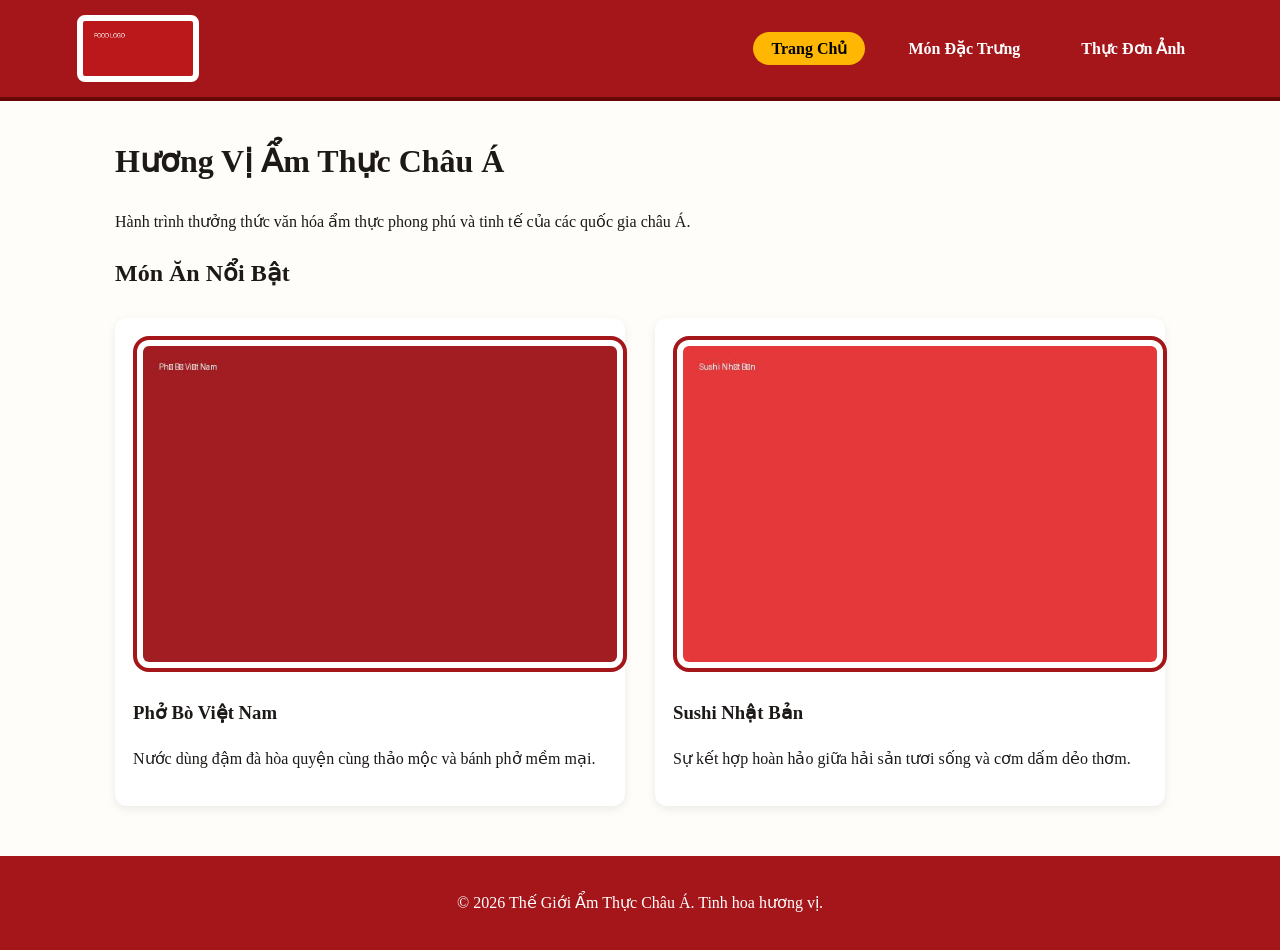
<file: index.html>
<!DOCTYPE html>
<html lang="vi">
<head>
    <meta charset="UTF-8">
    <meta name="viewport" content="width=device-width, initial-scale=1.0">
    <title>Ẩm Thực Châu Á - Trang Chủ</title>
    <link rel="stylesheet" href="css/style.css">
</head>
<body>
    <a href="#main-content" class="skip-link">Chuyển đến Nội dung chính</a>
    <nav class="nav-flex">
        <img src="images/logo.png" alt="Logo Ẩm Thực Châu Á" class="nav-logo">
        <ul class="nav-links">
            <li><a href="index.html" class="active">Trang Chủ</a></li>
            <li><a href="monan.html">Món Đặc Trưng</a></li>
            <li><a href="thucdon.html">Thực Đơn Ảnh</a></li>
        </ul>
    </nav>
    <main id="main-content">
        <h1>Hương Vị Ẩm Thực Châu Á</h1>
        <p>Hành trình thưởng thức văn hóa ẩm thực phong phú và tinh tế của các quốc gia châu Á.</p>
        <section>
            <h2>Món Ăn Nổi Bật</h2>
            <div class="grid-container">
                <article class="grid-card">
                    <img src="images/pho.jpg" alt="Tô Phở bò Việt Nam bốc khói nghi ngút">
                    <h3>Phở Bò Việt Nam</h3>
                    <p>Nước dùng đậm đà hòa quyện cùng thảo mộc và bánh phở mềm mại.</p>
                </article>
                <article class="grid-card">
                    <img src="images/sushi.jpg" alt="Món Sushi Nhật Bản tươi ngon">
                    <h3>Sushi Nhật Bản</h3>
                    <p>Sự kết hợp hoàn hảo giữa hải sản tươi sống và cơm dấm dẻo thơm.</p>
                </article>
            </div>
        </section>
    </main>
    <footer>
        <p>&copy; 2026 Thế Giới Ẩm Thực Châu Á. Tinh hoa hương vị.</p>
    </footer>
</body>
</html>
</file>
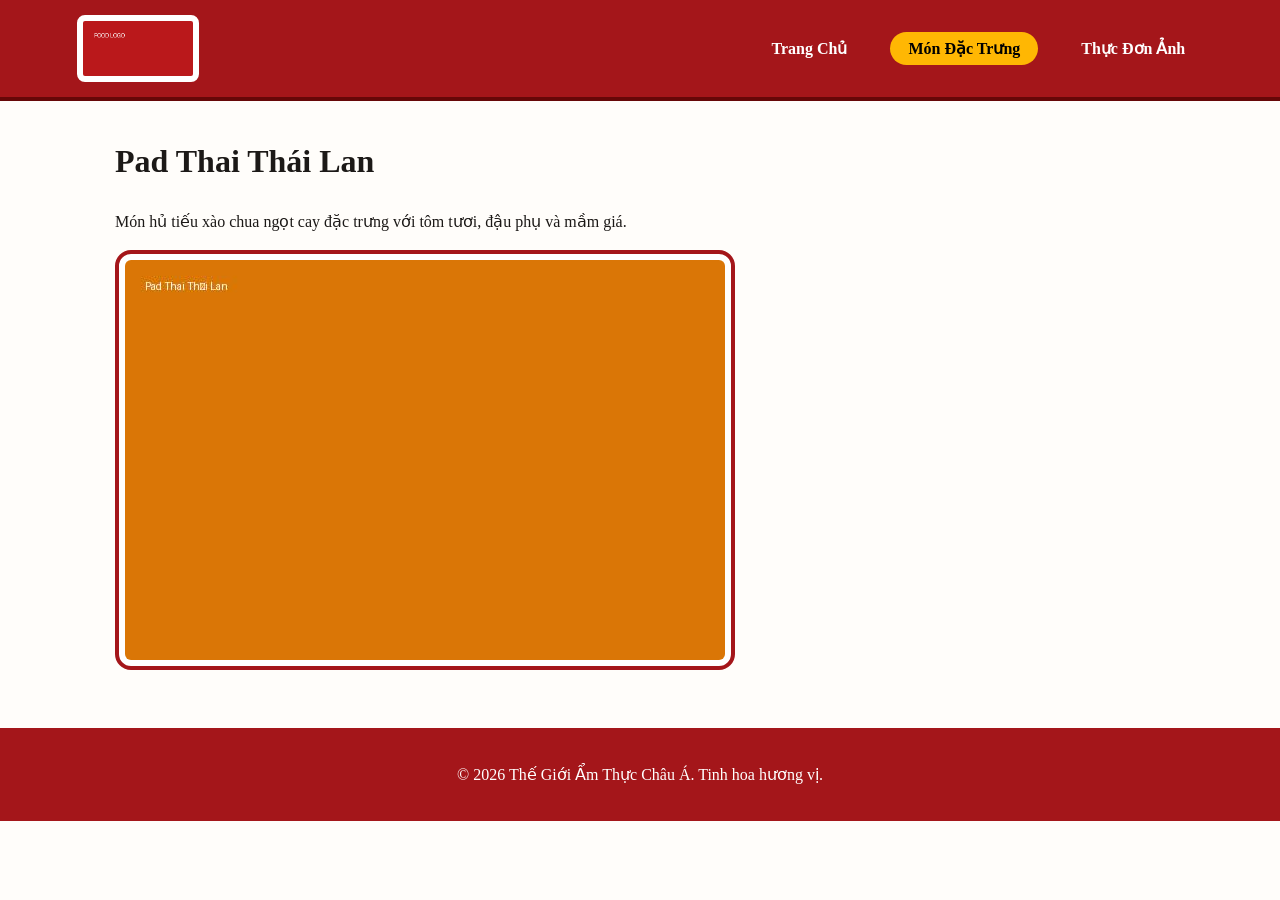
<file: monan.html>
<!DOCTYPE html>
<html lang="vi">
<head>
    <meta charset="UTF-8">
    <meta name="viewport" content="width=device-width, initial-scale=1.0">
    <title>Món Ăn Đặc Trưng - Ẩm Thực Châu Á</title>
    <link rel="stylesheet" href="css/style.css">
</head>
<body>
    <a href="#main-content" class="skip-link">Chuyển đến Nội dung chính</a>
    <nav class="nav-flex">
        <img src="images/logo.png" alt="Logo Ẩm Thực Châu Á" class="nav-logo">
        <ul class="nav-links">
            <li><a href="index.html">Trang Chủ</a></li>
            <li><a href="monan.html" class="active">Món Đặc Trưng</a></li>
            <li><a href="thucdon.html">Thực Đơn Ảnh</a></li>
        </ul>
    </nav>
    <main id="main-content">
        <h1>Pad Thai Thái Lan</h1>
        <section>
            <p>Món hủ tiếu xào chua ngọt cay đặc trưng với tôm tươi, đậu phụ và mầm giá.</p>
            <img src="images/padthai.jpg" alt="Dĩa Pad Thai Thái Lan bắt mắt">
        </section>
    </main>
    <footer>
        <p>&copy; 2026 Thế Giới Ẩm Thực Châu Á. Tinh hoa hương vị.</p>
    </footer>
</body>
</html>
</file>
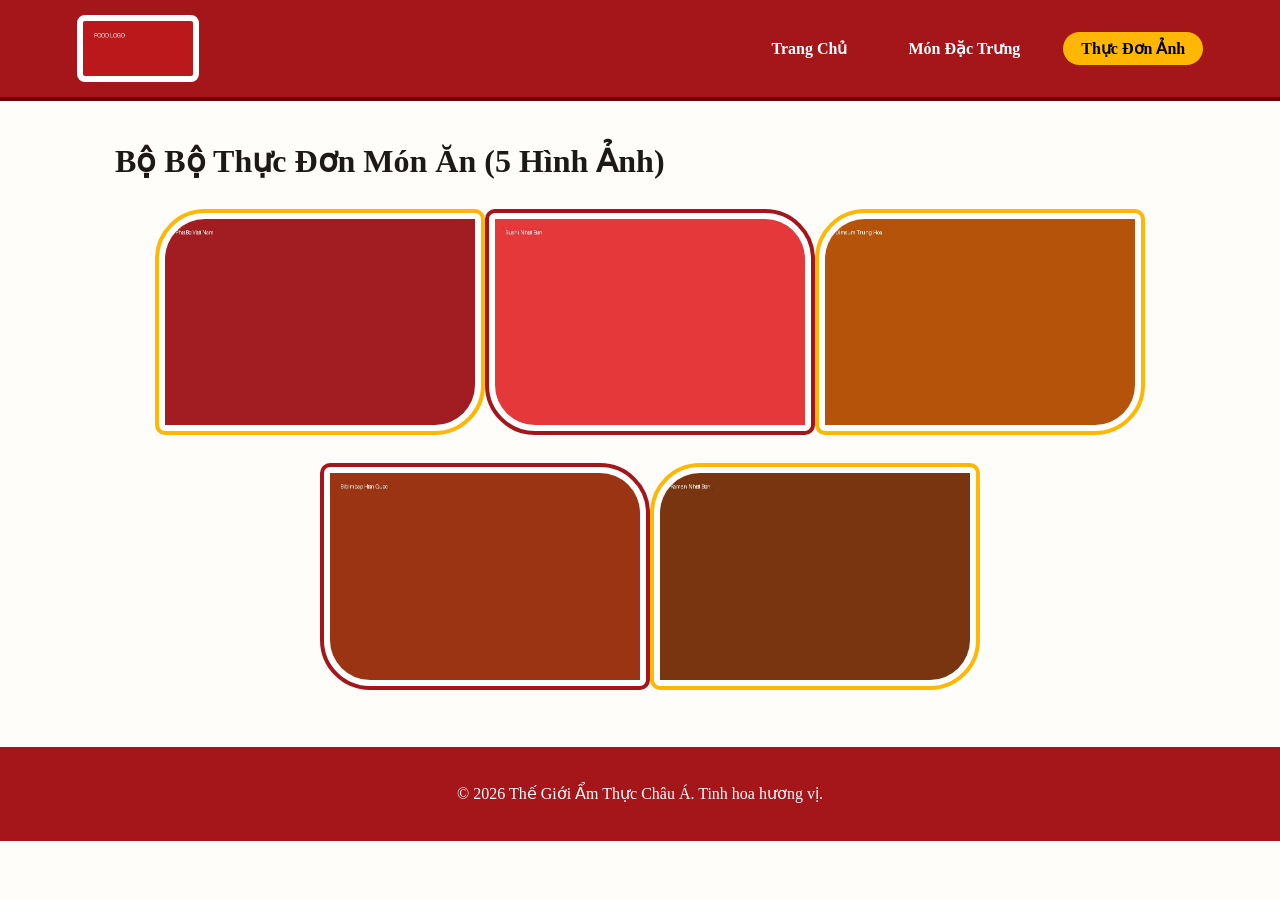
<file: thucdon.html>
<!DOCTYPE html>
<html lang="vi">
<head>
    <meta charset="UTF-8">
    <meta name="viewport" content="width=device-width, initial-scale=1.0">
    <title>Thực Đơn Ảnh - Ẩm Thực Châu Á</title>
    <link rel="stylesheet" href="css/style.css">
</head>
<body>
    <a href="#main-content" class="skip-link">Chuyển đến Nội dung chính</a>
    <nav class="nav-flex">
        <img src="images/logo.png" alt="Logo Ẩm Thực Châu Á" class="nav-logo">
        <ul class="nav-links">
            <li><a href="index.html">Trang Chủ</a></li>
            <li><a href="monan.html">Món Đặc Trưng</a></li>
            <li><a href="thucdon.html" class="active">Thực Đơn Ảnh</a></li>
        </ul>
    </nav>
    <main id="main-content">
        <h1>Bộ Bộ Thực Đơn Món Ăn (5 Hình Ảnh)</h1>
        <section class="gallery-flex">
            <div class="gallery-item"><img src="images/pho.jpg" alt="Phở Bò Việt Nam"></div>
            <div class="gallery-item"><img src="images/sushi.jpg" alt="Sushi Nhật Bản"></div>
            <div class="gallery-item"><img src="images/dimsum.jpg" alt="Dimsum Trung Hoa"></div>
            <div class="gallery-item"><img src="images/bibimbap.jpg" alt="Cơm trộn Bibimbap Hàn Quốc"></div>
            <div class="gallery-item"><img src="images/ramen.jpg" alt="Mì Ramen Nhật Bản"></div>
        </section>
    </main>
    <footer>
        <p>&copy; 2026 Thế Giới Ẩm Thực Châu Á. Tinh hoa hương vị.</p>
    </footer>
</body>
</html>
</file>
<file: css/style.css>
/* ==========================================
   1. CHUNG & SKIP LINK (:focus & position)
   ========================================== */
body {
    font-family: 'Georgia', serif;
    line-height: 1.6;
    margin: 0;
    padding: 0;
    background-color: #fffdfa;
    color: #1c1917;
}

/* Yêu cầu: Skip link ẩn, chỉ hiện khi :focus dùng position */
.skip-link {
    position: absolute;
    top: -100px;
    left: 10px;
    background-color: #000000;
    color: #ffffff;
    padding: 12px 20px;
    z-index: 1000;
    text-decoration: none;
    font-weight: bold;
    border-radius: 4px;
}

.skip-link:focus {
    top: 10px;
}

/* ==========================================
   2. THANH ĐIỀU HƯỚNG (Flexbox & 3+ CSS props)
   ========================================== */
.nav-flex {
    display: flex;
    justify-content: space-between;
    align-items: center;
    background-color: #a4161a;
    padding: 15px 6%;
    border-bottom: 4px solid #660708;
}

.nav-logo {
    width: 110px;
    border: 2px solid #ffffff;
    padding: 4px;
    border-radius: 8px;
}

.nav-links {
    display: flex;
    list-style: none;
    margin: 0;
    padding: 0;
    gap: 25px;
}

.nav-links a {
    color: #ffffff;
    text-decoration: none;
    font-weight: bold;
    padding: 8px 18px;
    border-radius: 20px;
    transition: background-color 0.3s ease;
}

.nav-links a.active, .nav-links a:hover {
    background-color: #ffb703;
    color: #000000;
}

/* ==========================================
   3. BỐ CỤC NỘI DUNG & TẠO KIỂU HÌNH ẢNH (Box Model)
   ========================================== */
main {
    max-width: 1050px;
    margin: 35px auto;
    padding: 0 20px;
}

/* Áp dụng Box Model cho tất cả hình ảnh: border, padding, border-radius */
img {
    border: 4px solid #a4161a;
    padding: 6px;
    border-radius: 16px;
    background-color: #ffffff;
    max-width: 100%;
    height: auto;
}

/* Hover chuyển đổi thú vị trên card */
.grid-card {
    background: #ffffff;
    padding: 18px;
    border-radius: 12px;
    box-shadow: 0 3px 10px rgba(0,0,0,0.08);
    transition: transform 0.4s cubic-bezier(0.175, 0.885, 0.32, 1.275);
}

.grid-card:hover {
    transform: scale(1.03);
    box-shadow: 0 10px 25px rgba(164, 22, 26, 0.2);
}

/* ==========================================
   4. BỐ CỤC GRID (2+ cột)
   ========================================== */
.grid-container {
    display: grid;
    grid-template-columns: repeat(2, 1fr);
    gap: 30px;
    margin-top: 25px;
}

/* ==========================================
   5. BỐ CỤC FLEXBOX & nth-child SELECTOR
   ========================================== */
.gallery-flex {
    display: flex;
    flex-wrap: wrap;
    gap: 20px;
    justify-content: center;
}

.gallery-item {
    flex: 1 1 280px;
    max-width: 310px;
}

/* Bộ chọn nth-child: Đổi bán kính viền khác nhau cho hình ảnh chẵn/lẻ */
.gallery-item:nth-child(odd) img {
    border-radius: 50px 10px 50px 10px;
    border-color: #ffb703;
}

.gallery-item:nth-child(even) img {
    border-radius: 10px 50px 10px 50px;
    border-color: #a4161a;
}

footer {
    text-align: center;
    background-color: #a4161a;
    color: #ffffff;
    padding: 18px 0;
    margin-top: 50px;
}
</file>
